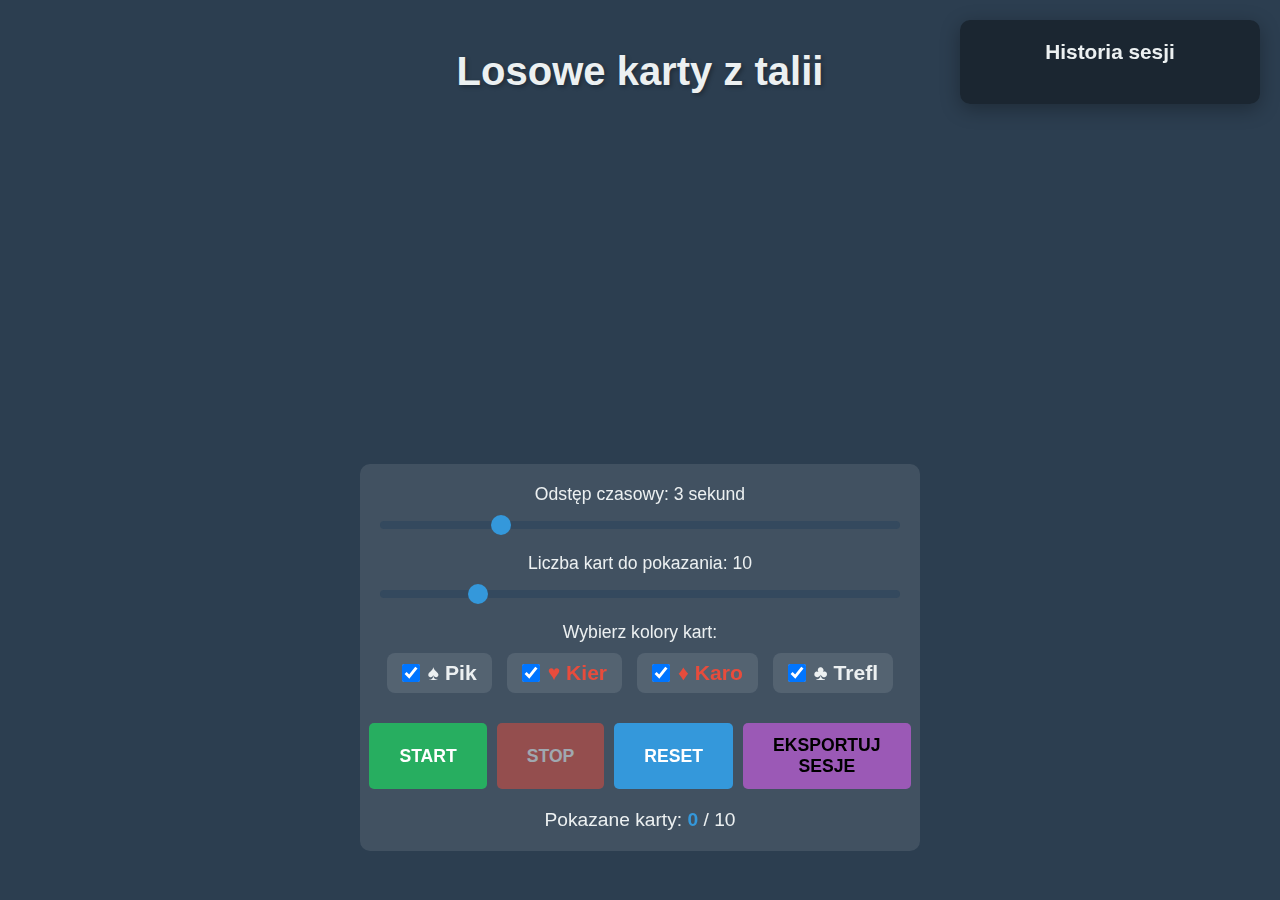
<file: index.html>
<!DOCTYPE html>
<html lang="pl">
<head>
    <meta charset="UTF-8">
    <meta name="viewport" content="width=device-width, initial-scale=1.0">
    <title>Losowe karty</title>
    <link rel="stylesheet" href="style.css">
</head>
<body>
    <div class="container">
        <h1>Losowe karty z talii</h1>
        
        <div class="card-container">
            <div id="card" class="card hidden">
                <div class="card-inner">
                    <span id="card-value"></span>
                    <span id="card-suit"></span>
                </div>
            </div>
        </div>
        
        <div class="controls">
            <div class="control-group">
                <label for="interval">Odstęp czasowy: <span id="interval-value">3</span> sekund</label>
                <input type="range" id="interval" min="1" max="10" value="3" step="0.5">
            </div>
            
            <div class="control-group">
                <label for="cards-count">Liczba kart do pokazania: <span id="cards-count-value">10</span></label>
                <input type="range" id="cards-count" min="1" max="52" value="10">
            </div>
            
            <div class="control-group suits-selection">
                <label>Wybierz kolory kart:</label>
                <div class="suits-checkboxes">
                    <label class="suit-checkbox">
                        <input type="checkbox" id="spades" value="♠" checked>
                        <span class="suit-label black">♠ Pik</span>
                    </label>
                    <label class="suit-checkbox">
                        <input type="checkbox" id="hearts" value="♥" checked>
                        <span class="suit-label red">♥ Kier</span>
                    </label>
                    <label class="suit-checkbox">
                        <input type="checkbox" id="diamonds" value="♦" checked>
                        <span class="suit-label red">♦ Karo</span>
                    </label>
                    <label class="suit-checkbox">
                        <input type="checkbox" id="clubs" value="♣" checked>
                        <span class="suit-label black">♣ Trefl</span>
                    </label>
                </div>
            </div>
            
            <div class="button-group">
                <button id="start-btn">Start</button>
                <button id="stop-btn" disabled>Stop</button>
                <button id="reset-btn">Reset</button>
                <button id="export-sessions-btn">Eksportuj sesje</button>
            </div>
            
            <div class="info">
                <p>Pokazane karty: <span id="cards-shown">0</span> / <span id="cards-total">10</span></p>
            </div>
            
            <button id="show-history-btn" class="show-history-btn hidden">Pokaż kolejność</button>
        </div>
    </div>
    
    <div id="sessions-panel" class="sessions-panel">
        <h2>Historia sesji</h2>
        <div id="sessions-list" class="sessions-list">
            <!-- Sessions will be dynamically added here -->
        </div>
    </div>
    
    <div id="history-modal" class="modal hidden">
        <div class="modal-content">
            <span class="close">&times;</span>
            <h2>Sprawdź swoją pamięć</h2>
            
            <div class="carousel-container">
                <div class="carousel-track">
                    <div class="carousel-card previous" id="previous-card">
                        <div class="card-inner">
                            <span class="card-value"></span>
                            <span class="card-suit"></span>
                        </div>
                    </div>
                    
                    <div class="carousel-card current" id="current-card">
                        <div class="card-inner">
                            <span class="card-value"></span>
                            <span class="card-suit"></span>
                        </div>
                    </div>
                    
                    <div class="carousel-card next" id="next-card">
                        <div class="card-inner">
                            <span class="question-mark">?</span>
                        </div>
                    </div>
                </div>
            </div>
            
            <div class="carousel-controls">
                <button id="prev-btn" class="nav-btn" disabled>← Poprzednia</button>
                <span class="card-counter">Karta <span id="current-position">1</span> z <span id="total-cards">0</span></span>
                <button id="next-btn" class="nav-btn">Następna →</button>
            </div>
        </div>
    </div>
    
    <div id="export-modal" class="modal hidden">
        <div class="modal-content">
            <span class="close export-close">&times;</span>
            <h2>Eksportuj sesje</h2>
            <p class="export-info">Wybierz ilość ostatnich sesji do eksportu:</p>
            
            <div class="export-options">
                <button class="export-option-btn" onclick="exportSessions(5)">Ostatnie 5 sesji</button>
                <button class="export-option-btn" onclick="exportSessions(10)">Ostatnie 10 sesji</button>
                <button class="export-option-btn" onclick="exportSessions(15)">Ostatnie 15 sesji</button>
                <button class="export-option-btn" onclick="exportSessions(20)">Ostatnie 20 sesji</button>
            </div>
        </div>
    </div>
    
    <script src="script.js"></script>
</body>
</html>
</file>
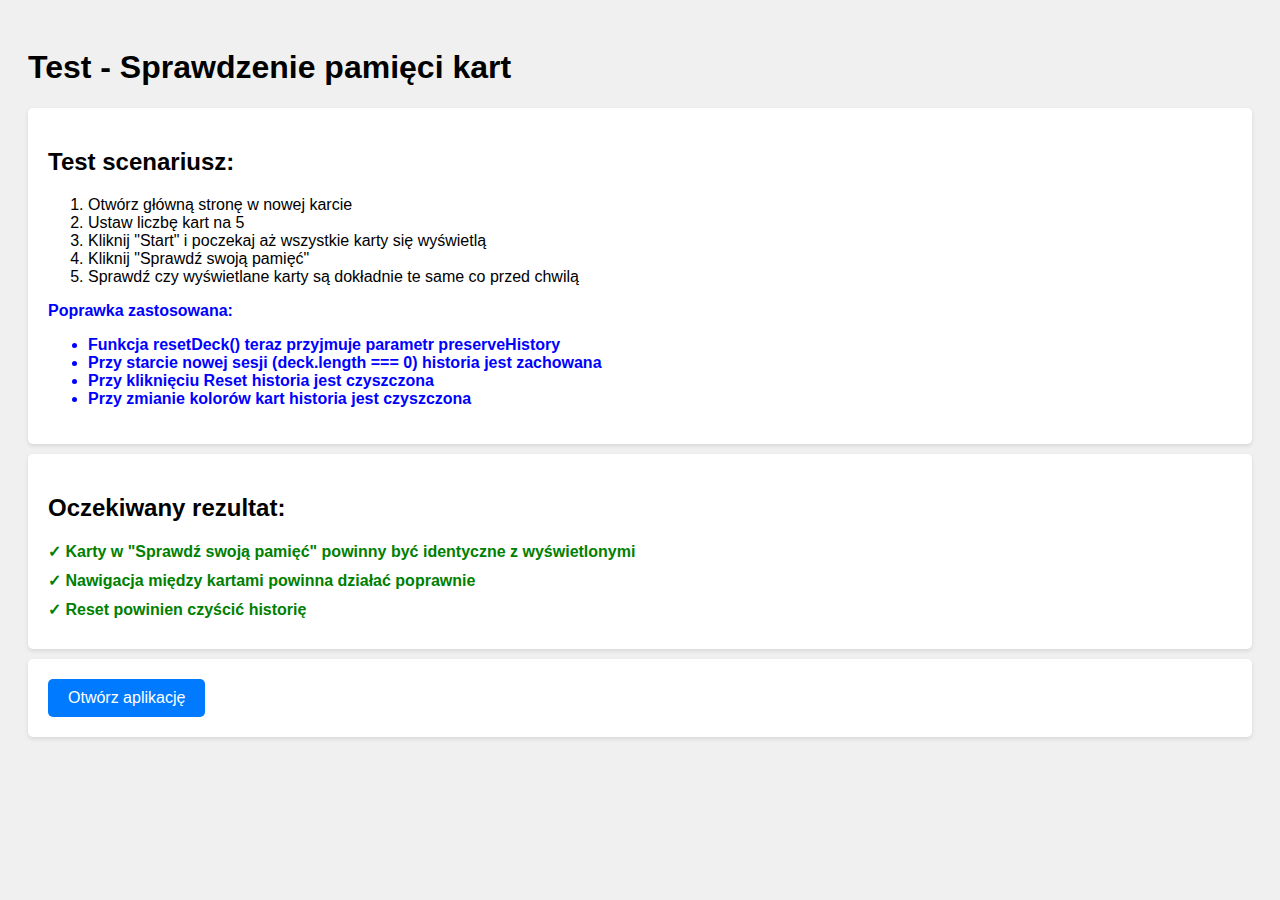
<file: test.html>
<!DOCTYPE html>
<html lang="pl">
<head>
    <meta charset="UTF-8">
    <meta name="viewport" content="width=device-width, initial-scale=1.0">
    <title>Test - Losowe karty</title>
    <style>
        body {
            font-family: Arial, sans-serif;
            padding: 20px;
            background-color: #f0f0f0;
        }
        .test-section {
            background: white;
            padding: 20px;
            margin: 10px 0;
            border-radius: 5px;
            box-shadow: 0 2px 4px rgba(0,0,0,0.1);
        }
        .status {
            font-weight: bold;
            margin: 10px 0;
        }
        .success { color: green; }
        .fail { color: red; }
        .info { color: blue; }
    </style>
</head>
<body>
    <h1>Test - Sprawdzenie pamięci kart</h1>
    
    <div class="test-section">
        <h2>Test scenariusz:</h2>
        <ol>
            <li>Otwórz główną stronę w nowej karcie</li>
            <li>Ustaw liczbę kart na 5</li>
            <li>Kliknij "Start" i poczekaj aż wszystkie karty się wyświetlą</li>
            <li>Kliknij "Sprawdź swoją pamięć"</li>
            <li>Sprawdź czy wyświetlane karty są dokładnie te same co przed chwilą</li>
        </ol>
        
        <div class="status info">
            <p>Poprawka zastosowana:</p>
            <ul>
                <li>Funkcja resetDeck() teraz przyjmuje parametr preserveHistory</li>
                <li>Przy starcie nowej sesji (deck.length === 0) historia jest zachowana</li>
                <li>Przy kliknięciu Reset historia jest czyszczona</li>
                <li>Przy zmianie kolorów kart historia jest czyszczona</li>
            </ul>
        </div>
    </div>
    
    <div class="test-section">
        <h2>Oczekiwany rezultat:</h2>
        <p class="status success">✓ Karty w "Sprawdź swoją pamięć" powinny być identyczne z wyświetlonymi</p>
        <p class="status success">✓ Nawigacja między kartami powinna działać poprawnie</p>
        <p class="status success">✓ Reset powinien czyścić historię</p>
    </div>
    
    <div class="test-section">
        <a href="index.html" target="_blank" style="display: inline-block; padding: 10px 20px; background: #007bff; color: white; text-decoration: none; border-radius: 5px;">Otwórz aplikację</a>
    </div>
</body>
</html>
</file>
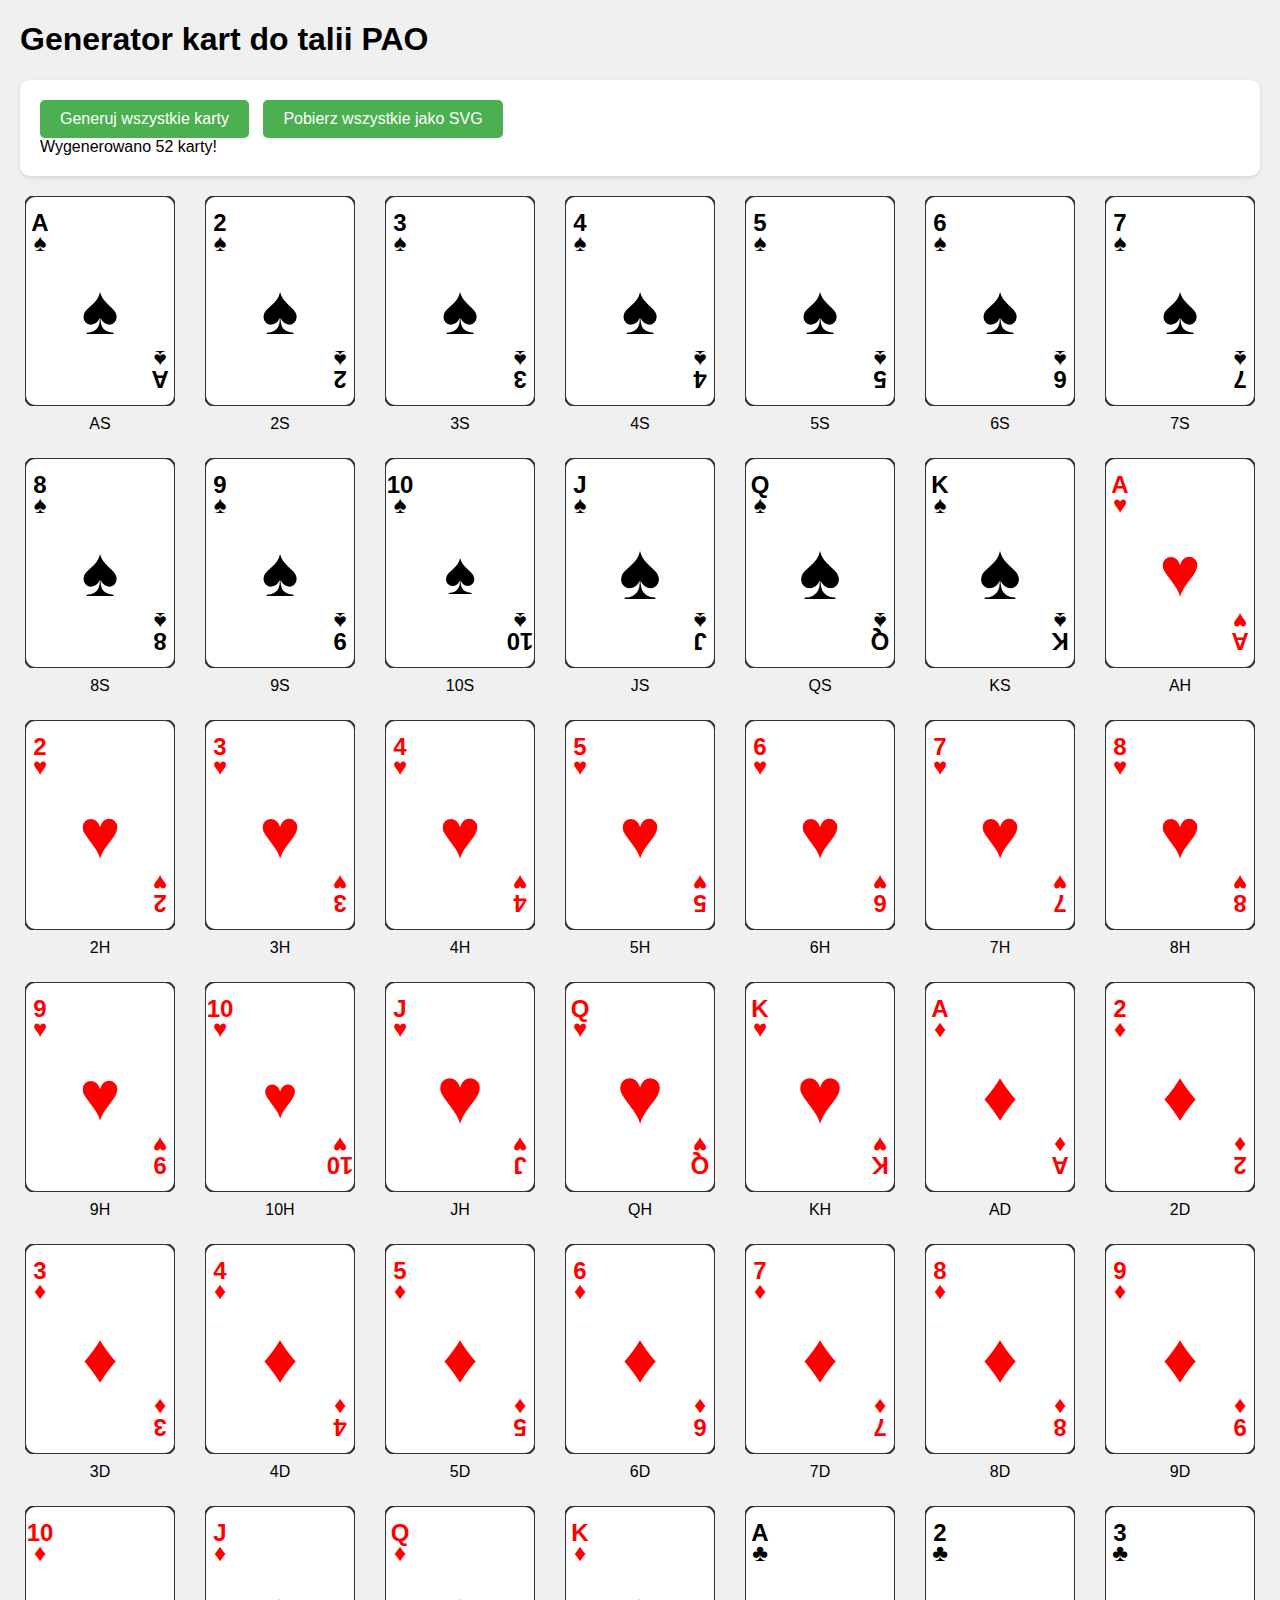
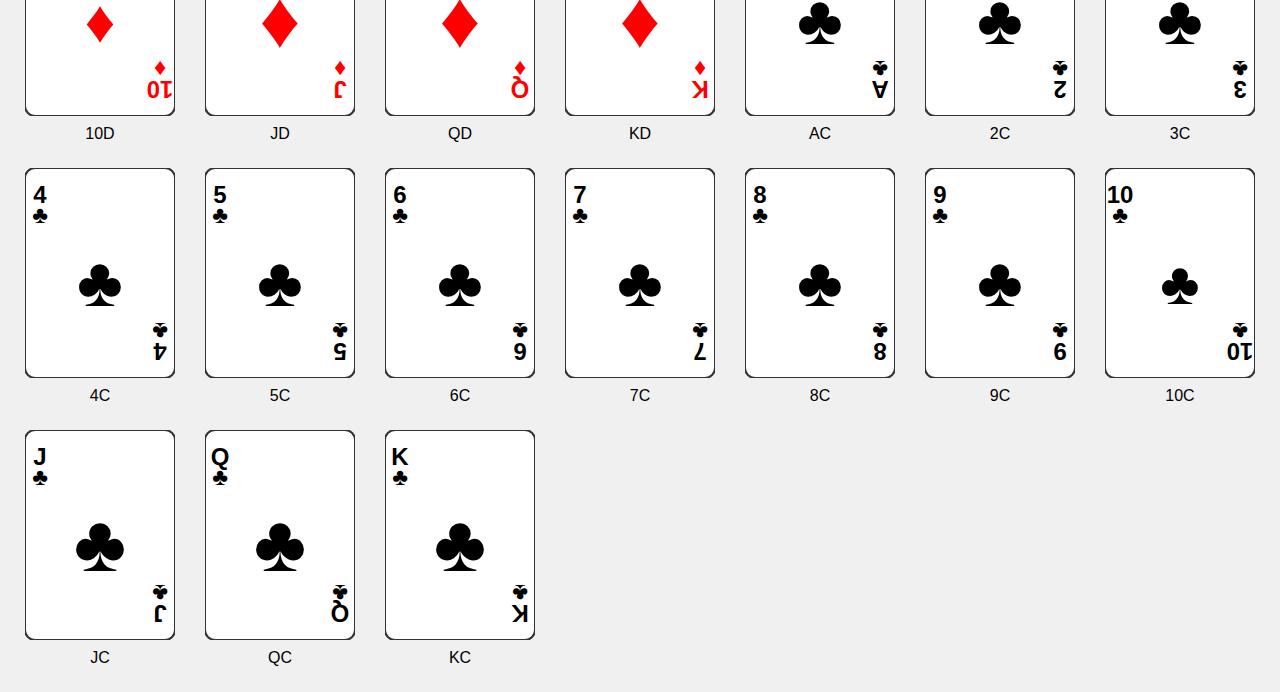
<file: anki-pao/generate-cards.html>
<!DOCTYPE html>
<html lang="pl">
<head>
    <meta charset="UTF-8">
    <meta name="viewport" content="width=device-width, initial-scale=1.0">
    <title>Generator kart do talii</title>
    <style>
        body {
            font-family: Arial, sans-serif;
            margin: 20px;
            background-color: #f0f0f0;
        }
        
        .controls {
            margin-bottom: 20px;
            padding: 20px;
            background: white;
            border-radius: 10px;
            box-shadow: 0 2px 5px rgba(0,0,0,0.1);
        }
        
        button {
            padding: 10px 20px;
            margin-right: 10px;
            background-color: #4CAF50;
            color: white;
            border: none;
            border-radius: 5px;
            cursor: pointer;
            font-size: 16px;
        }
        
        button:hover {
            background-color: #45a049;
        }
        
        .cards-container {
            display: grid;
            grid-template-columns: repeat(auto-fill, minmax(150px, 1fr));
            gap: 20px;
            margin-top: 20px;
        }
        
        .card-wrapper {
            text-align: center;
        }
        
        .card-svg {
            width: 150px;
            height: 210px;
            border-radius: 10px;
            box-shadow: 0 4px 8px rgba(0,0,0,0.2);
            cursor: pointer;
            transition: transform 0.2s;
        }
        
        .card-svg:hover {
            transform: scale(1.05);
        }
        
        .hidden {
            display: none;
        }
        
        #downloadLinks {
            margin-top: 20px;
            padding: 20px;
            background: white;
            border-radius: 10px;
            box-shadow: 0 2px 5px rgba(0,0,0,0.1);
            max-height: 400px;
            overflow-y: auto;
        }
        
        .download-link {
            display: block;
            margin: 5px 0;
            color: #2196F3;
            text-decoration: none;
        }
        
        .download-link:hover {
            text-decoration: underline;
        }
    </style>
</head>
<body>
    <h1>Generator kart do talii PAO</h1>
    
    <div class="controls">
        <button onclick="generateAllCards()">Generuj wszystkie karty</button>
        <button onclick="downloadAllCards()">Pobierz wszystkie jako SVG</button>
        <div id="status"></div>
    </div>
    
    <div id="cardsContainer" class="cards-container"></div>
    <div id="downloadLinks" class="hidden"></div>
    
    <script>
        const suits = {
            'S': { symbol: '♠', color: 'black', name: 'spades' },
            'H': { symbol: '♥', color: 'red', name: 'hearts' },
            'D': { symbol: '♦', color: 'red', name: 'diamonds' },
            'C': { symbol: '♣', color: 'black', name: 'clubs' }
        };
        
        const values = ['A', '2', '3', '4', '5', '6', '7', '8', '9', '10', 'J', 'Q', 'K'];
        
        function createCardSVG(value, suitCode) {
            const suit = suits[suitCode];
            const color = suit.color;
            const symbol = suit.symbol;
            
            // Dostosowanie rozmiaru symbolu dla figur
            const isCourtCard = ['J', 'Q', 'K'].includes(value);
            const centerFontSize = isCourtCard ? 80 : (value === '10' ? 60 : 70);
            
            const svg = `
                <svg width="150" height="210" viewBox="0 0 150 210" xmlns="http://www.w3.org/2000/svg">
                    <!-- Tło karty -->
                    <rect width="150" height="210" rx="10" fill="white" stroke="#333" stroke-width="2"/>
                    
                    <!-- Górny lewy róg -->
                    <text x="15" y="35" font-family="Arial, sans-serif" font-size="24" font-weight="bold" 
                          fill="${color}" text-anchor="middle">${value}</text>
                    <text x="15" y="55" font-family="Arial, sans-serif" font-size="24" 
                          fill="${color}" text-anchor="middle">${symbol}</text>
                    
                    <!-- Dolny prawy róg (obrócony) -->
                    <g transform="rotate(180 135 175)">
                        <text x="135" y="175" font-family="Arial, sans-serif" font-size="24" font-weight="bold" 
                              fill="${color}" text-anchor="middle">${value}</text>
                        <text x="135" y="195" font-family="Arial, sans-serif" font-size="24" 
                              fill="${color}" text-anchor="middle">${symbol}</text>
                    </g>
                    
                    <!-- Centralny symbol -->
                    <text x="75" y="120" font-family="Arial, sans-serif" font-size="${centerFontSize}" 
                          fill="${color}" text-anchor="middle" dominant-baseline="middle">${symbol}</text>
                </svg>
            `;
            
            return svg.trim();
        }
        
        function generateAllCards() {
            const container = document.getElementById('cardsContainer');
            container.innerHTML = '';
            
            for (const suitCode of Object.keys(suits)) {
                for (const value of values) {
                    const cardWrapper = document.createElement('div');
                    cardWrapper.className = 'card-wrapper';
                    
                    const svgString = createCardSVG(value, suitCode);
                    cardWrapper.innerHTML = svgString;
                    
                    const label = document.createElement('p');
                    label.textContent = `${value}${suitCode}`;
                    label.style.margin = '5px 0';
                    cardWrapper.appendChild(label);
                    
                    container.appendChild(cardWrapper);
                }
            }
            
            document.getElementById('status').textContent = 'Wygenerowano 52 karty!';
        }
        
        function downloadAllCards() {
            const downloadLinks = document.getElementById('downloadLinks');
            downloadLinks.innerHTML = '<h3>Linki do pobrania:</h3>';
            downloadLinks.classList.remove('hidden');
            
            for (const suitCode of Object.keys(suits)) {
                for (const value of values) {
                    const svgString = createCardSVG(value, suitCode);
                    const blob = new Blob([svgString], { type: 'image/svg+xml' });
                    const url = URL.createObjectURL(blob);
                    
                    const link = document.createElement('a');
                    link.href = url;
                    link.download = `${value}${suitCode}.svg`;
                    link.textContent = `${value}${suitCode}.svg`;
                    link.className = 'download-link';
                    
                    downloadLinks.appendChild(link);
                }
            }
            
            // Automatycznie generuj karty dla użytkownika
            generateAndSaveCards();
        }
        
        async function generateAndSaveCards() {
            // Ta funkcja tworzy obiekt z wszystkimi kartami
            const cards = {};
            
            for (const suitCode of Object.keys(suits)) {
                for (const value of values) {
                    const cardId = `${value}${suitCode}`;
                    cards[cardId] = createCardSVG(value, suitCode);
                }
            }
            
            // Zapisz do konsoli dla łatwego skopiowania
            console.log('Wszystkie karty SVG:', cards);
            
            // Utwórz pojedynczy plik ze wszystkimi kartami
            const allCardsScript = `// Wszystkie karty SVG dla Anki PAO
const cardSVGs = ${JSON.stringify(cards, null, 2)};

// Funkcja pomocnicza do pobrania SVG karty
function getCardSVG(cardId) {
    return cardSVGs[cardId] || '';
}`;
            
            const blob = new Blob([allCardsScript], { type: 'text/javascript' });
            const url = URL.createObjectURL(blob);
            
            const link = document.createElement('a');
            link.href = url;
            link.download = 'all-cards-svg.js';
            link.textContent = 'Pobierz wszystkie karty jako jeden plik JS';
            link.style.display = 'block';
            link.style.marginTop = '20px';
            link.style.fontWeight = 'bold';
            
            document.getElementById('downloadLinks').prepend(link);
        }
        
        // Generuj karty przy załadowaniu strony
        window.onload = generateAllCards;
    </script>
</body>
</html>
</file>
<file: style.css>
* {
    margin: 0;
    padding: 0;
    box-sizing: border-box;
}

body {
    font-family: Arial, sans-serif;
    background-color: #2c3e50;
    color: #ecf0f1;
    min-height: 100vh;
    display: flex;
    justify-content: center;
    align-items: center;
    position: relative;
    margin: 0;
}

.container {
    text-align: center;
    padding: 20px;
    max-width: 600px;
    width: 100%;
}

h1 {
    margin-bottom: 30px;
    font-size: 2.5em;
    text-shadow: 2px 2px 4px rgba(0, 0, 0, 0.3);
}

.card-container {
    height: 300px;
    display: flex;
    justify-content: center;
    align-items: center;
    margin-bottom: 40px;
}

.card {
    width: 180px;
    height: 260px;
    background-color: white;
    border-radius: 10px;
    box-shadow: 0 10px 30px rgba(0, 0, 0, 0.5);
    display: flex;
    justify-content: center;
    align-items: center;
    position: relative;
    transition: all 0.5s ease;
    transform-style: preserve-3d;
}

.card.hidden {
    opacity: 0;
    transform: scale(0.8) rotateY(180deg);
}

.card.show {
    opacity: 1;
    transform: scale(1) rotateY(0deg);
}

.card-inner {
    font-size: 4em;
    font-weight: bold;
    display: flex;
    flex-direction: column;
    align-items: center;
    gap: 10px;
}

.card-inner .red {
    color: #e74c3c;
}

.card-inner .black {
    color: #2c3e50;
}

.controls {
    background-color: rgba(255, 255, 255, 0.1);
    padding: 20px;
    border-radius: 10px;
    backdrop-filter: blur(10px);
}

.control-group {
    margin-bottom: 20px;
}

label {
    display: block;
    margin-bottom: 10px;
    font-size: 1.1em;
}

input[type="range"] {
    width: 100%;
    height: 8px;
    border-radius: 5px;
    background: #34495e;
    outline: none;
    -webkit-appearance: none;
}

input[type="range"]::-webkit-slider-thumb {
    -webkit-appearance: none;
    appearance: none;
    width: 20px;
    height: 20px;
    border-radius: 50%;
    background: #3498db;
    cursor: pointer;
}

input[type="range"]::-moz-range-thumb {
    width: 20px;
    height: 20px;
    border-radius: 50%;
    background: #3498db;
    cursor: pointer;
}

.button-group {
    display: flex;
    gap: 10px;
    justify-content: center;
    margin-bottom: 20px;
}

button {
    padding: 12px 30px;
    font-size: 1.1em;
    font-weight: bold;
    border: none;
    border-radius: 5px;
    cursor: pointer;
    transition: all 0.3s ease;
    text-transform: uppercase;
}

#start-btn {
    background-color: #27ae60;
    color: white;
}

#start-btn:hover:not(:disabled) {
    background-color: #229954;
    transform: translateY(-2px);
}

#stop-btn {
    background-color: #e74c3c;
    color: white;
}

#stop-btn:hover:not(:disabled) {
    background-color: #c0392b;
    transform: translateY(-2px);
}

#reset-btn {
    background-color: #3498db;
    color: white;
}

#reset-btn:hover {
    background-color: #2980b9;
    transform: translateY(-2px);
}

button:disabled {
    opacity: 0.5;
    cursor: not-allowed;
}

.info {
    font-size: 1.2em;
}

#cards-shown {
    font-weight: bold;
    color: #3498db;
}

.suits-selection {
    margin-bottom: 20px;
}

.suits-checkboxes {
    display: flex;
    justify-content: center;
    gap: 15px;
    margin-top: 10px;
    flex-wrap: wrap;
}

.suit-checkbox {
    display: flex;
    align-items: center;
    cursor: pointer;
    background-color: rgba(255, 255, 255, 0.1);
    padding: 8px 15px;
    border-radius: 8px;
    transition: all 0.3s ease;
}

.suit-checkbox:hover {
    background-color: rgba(255, 255, 255, 0.2);
    transform: translateY(-2px);
}

.suit-checkbox input[type="checkbox"] {
    width: 18px;
    height: 18px;
    margin-right: 8px;
    cursor: pointer;
}

.suit-label {
    font-size: 1.2em;
    font-weight: bold;
}

.suit-label.red {
    color: #e74c3c;
}

.suit-label.black {
    color: #ecf0f1;
}

.show-history-btn {
    width: 100%;
    padding: 20px;
    font-size: 1.3em;
    background-color: #9b59b6;
    color: white;
    margin-top: 20px;
}

.show-history-btn:hover {
    background-color: #8e44ad;
    transform: translateY(-2px);
}

.show-history-btn.hidden {
    display: none !important;
}

.modal {
    position: fixed;
    z-index: 1000;
    left: 0;
    top: 0;
    width: 100%;
    height: 100%;
    background-color: rgba(0, 0, 0, 0.8);
    display: flex;
    justify-content: center;
    align-items: center;
}

.modal.hidden {
    display: none;
}

.modal-content {
    background-color: #34495e;
    padding: 30px;
    border-radius: 10px;
    max-width: 90%;
    max-height: 80vh;
    overflow-y: auto;
    position: relative;
}

.modal-content h2 {
    color: #ecf0f1;
    margin-bottom: 20px;
}

.close {
    position: absolute;
    top: 10px;
    right: 20px;
    font-size: 30px;
    color: #ecf0f1;
    cursor: pointer;
    transition: color 0.3s ease;
}

.close:hover {
    color: #e74c3c;
}

.carousel-container {
    width: 100%;
    height: 300px;
    display: flex;
    justify-content: center;
    align-items: center;
    margin: 30px 0;
    position: relative;
    overflow: hidden;
}

.carousel-track {
    display: flex;
    gap: 30px;
    transition: transform 0.5s ease;
    align-items: center;
}

.carousel-card {
    width: 120px;
    height: 170px;
    background-color: white;
    border-radius: 10px;
    box-shadow: 0 5px 15px rgba(0, 0, 0, 0.3);
    display: flex;
    justify-content: center;
    align-items: center;
    transition: all 0.5s ease;
    position: relative;
}

.carousel-card.previous {
    opacity: 0.5;
    transform: scale(0.8) translateX(-20px);
}

.carousel-card.current {
    transform: scale(1.2);
    z-index: 2;
}

.carousel-card.next {
    opacity: 0.8;
    transform: scale(0.8) translateX(20px);
}

.carousel-card .card-inner {
    font-size: 2.5em;
    font-weight: bold;
    display: flex;
    flex-direction: column;
    align-items: center;
    gap: 5px;
}

.carousel-card .red {
    color: #e74c3c;
}

.carousel-card .black {
    color: #2c3e50;
}

.question-mark {
    font-size: 3em;
    color: #95a5a6;
}

.carousel-controls {
    display: flex;
    justify-content: space-between;
    align-items: center;
    margin-top: 30px;
    gap: 20px;
}

.nav-btn {
    padding: 10px 20px;
    font-size: 1em;
    background-color: #3498db;
    color: white;
    border: none;
    border-radius: 5px;
    cursor: pointer;
    transition: all 0.3s ease;
}

.nav-btn:hover:not(:disabled) {
    background-color: #2980b9;
    transform: translateY(-2px);
}

.nav-btn:disabled {
    opacity: 0.5;
    cursor: not-allowed;
    background-color: #7f8c8d;
}

.card-counter {
    font-size: 1.1em;
    font-weight: bold;
    color: #ecf0f1;
}

/* Export modal styles */
#export-sessions-btn {
    background-color: #9b59b6;
}

#export-sessions-btn:hover {
    background-color: #8e44ad;
}

.export-info {
    text-align: center;
    color: #bdc3c7;
    margin-bottom: 30px;
    font-size: 1.1em;
}

.export-options {
    display: grid;
    grid-template-columns: 1fr 1fr;
    gap: 15px;
    max-width: 400px;
    margin: 0 auto;
}

.export-option-btn {
    padding: 15px 20px;
    font-size: 1em;
    background-color: #3498db;
    color: white;
    border: none;
    border-radius: 5px;
    cursor: pointer;
    transition: all 0.3s ease;
}

.export-option-btn:hover {
    background-color: #2980b9;
    transform: translateY(-2px);
}

.sessions-panel {
    position: fixed;
    right: 20px;
    top: 20px;
    width: 300px;
    max-height: calc(100vh - 40px);
    background-color: rgba(26, 37, 47, 0.95);
    border-radius: 10px;
    padding: 20px;
    box-shadow: 0 5px 20px rgba(0, 0, 0, 0.3);
    overflow-y: auto;
    backdrop-filter: blur(10px);
}

.sessions-panel h2 {
    color: #ecf0f1;
    margin-bottom: 20px;
    font-size: 1.3em;
    text-align: center;
}

.sessions-list {
    display: flex;
    flex-direction: column;
    gap: 10px;
}

.session-item {
    background-color: rgba(255, 255, 255, 0.1);
    padding: 12px;
    border-radius: 8px;
    transition: all 0.3s ease;
    border: 2px solid transparent;
}

.session-item:hover {
    background-color: rgba(255, 255, 255, 0.15);
}

.session-item.completed {
    border-color: #27ae60;
    background-color: rgba(39, 174, 96, 0.15);
}

.session-date {
    font-size: 0.85em;
    color: #bdc3c7;
    margin-bottom: 5px;
}

.session-info {
    display: flex;
    justify-content: space-between;
    align-items: center;
    margin-bottom: 8px;
}

.session-cards {
    font-size: 0.8em;
    color: #95a5a6;
}

.session-interval {
    font-size: 0.8em;
    color: #95a5a6;
}

.session-completion {
    display: flex;
    align-items: center;
    gap: 8px;
}

.completion-checkbox {
    width: 18px;
    height: 18px;
    cursor: pointer;
}

.completion-label {
    font-size: 0.85em;
    color: #ecf0f1;
    cursor: pointer;
}

@media (max-width: 900px) {
    .sessions-panel {
        position: static;
        width: 100%;
        max-width: 600px;
        margin: 20px auto 0;
        max-height: 300px;
    }
    
    body {
        flex-direction: column;
        justify-content: flex-start;
        padding-top: 20px;
    }
}

@media (max-width: 600px) {
    h1 {
        font-size: 2em;
    }
    
    .card {
        width: 140px;
        height: 200px;
    }
    
    .card-inner {
        font-size: 3em;
    }
    
    button {
        padding: 10px 20px;
        font-size: 1em;
    }
    
    .carousel-card {
        width: 80px;
        height: 115px;
    }
    
    .carousel-card .card-inner {
        font-size: 1.8em;
    }
    
    .carousel-controls {
        flex-direction: column;
        gap: 15px;
    }
    
    .nav-btn {
        width: 100%;
    }
    
    .export-options {
        grid-template-columns: 1fr;
    }
}

/* Focus Mode Styles */
.focus-mode-control {
    margin-top: 20px;
    padding-top: 20px;
    border-top: 1px solid #34495e;
}

.focus-mode-label {
    display: flex;
    align-items: center;
    justify-content: center;
    gap: 10px;
    cursor: pointer;
    font-size: 16px;
}

.focus-mode-label input[type="checkbox"] {
    width: 20px;
    height: 20px;
    cursor: pointer;
}

/* Focus mode active styles */
body.focus-mode {
    background-color: #6b6b6b;
    transition: background-color 0.5s ease;
    -webkit-font-smoothing: antialiased;
    -moz-osx-font-smoothing: grayscale;
}

body.focus-mode .container {
    height: 100vh;
    padding: 0;
    max-width: 100%;
    display: flex;
    flex-direction: column;
    justify-content: center;
}

body.focus-mode h1 {
    display: none;
}

/* In focus mode, show only essential controls before session starts */
body.focus-mode .controls {
    display: flex;
    flex-direction: column;
    gap: 20px;
    position: fixed;
    top: 50%;
    left: 50%;
    transform: translate(-50%, -50%);
    background-color: rgba(0, 0, 0, 0.85);
    padding: 40px;
    border-radius: 15px;
    border: 1px solid rgba(255, 255, 255, 0.1);
    box-shadow: 0 8px 32px rgba(0, 0, 0, 0.5);
    min-width: 400px;
    max-width: 90vw;
}

/* Hide non-essential controls in focus mode */
body.focus-mode .focus-mode-control,
body.focus-mode .info {
    display: none;
}

/* Always hide show-history-btn in focus mode by default */
body.focus-mode .show-history-btn {
    display: none !important;
}

/* Hide all controls during active session in focus mode */
body.focus-mode.session-active .controls {
    display: none;
}

/* Style control elements in focus mode */
body.focus-mode .control-group {
    margin-bottom: 15px;
}

body.focus-mode .control-group label {
    color: #ffffff;
    font-size: 16px;
    margin-bottom: 5px;
    display: block;
}

body.focus-mode .suits-checkboxes {
    display: flex;
    flex-wrap: wrap;
    gap: 10px;
    justify-content: center;
}

body.focus-mode .suit-checkbox {
    margin: 0 !important;
}

body.focus-mode .suit-label {
    color: #ffffff !important;
    font-size: 14px;
}

body.focus-mode .button-group {
    display: flex;
    gap: 10px;
    justify-content: center;
}

body.focus-mode .button-group button {
    background-color: rgba(255, 255, 255, 0.2);
    color: #ffffff;
    border: 1px solid rgba(255, 255, 255, 0.3);
    padding: 12px 20px;
    font-size: 16px;
    border-radius: 8px;
    cursor: pointer;
    transition: background-color 0.3s ease;
}

body.focus-mode .button-group button:hover:not(:disabled) {
    background-color: rgba(255, 255, 255, 0.3);
}

body.focus-mode .button-group button:disabled {
    opacity: 0.5;
    cursor: not-allowed;
}

/* Responsive design for focus mode */
@media (max-width: 768px) {
    body.focus-mode .controls {
        min-width: 320px;
        padding: 30px 20px;
        gap: 15px;
    }
    
    body.focus-mode .suits-checkboxes {
        gap: 8px;
    }
    
    body.focus-mode .suit-label {
        font-size: 12px !important;
    }
    
    body.focus-mode .button-group button {
        padding: 10px 15px;
        font-size: 14px;
    }
}

body.focus-mode .card-container {
    margin-bottom: 0;
    flex: 1;
    height: auto;
}

/* Show info only during active session in focus mode */
body.focus-mode.session-active .info {
    display: block !important;
    position: fixed;
    top: 20px;
    left: 50%;
    transform: translateX(-50%);
    opacity: 0.7;
    background-color: rgba(0, 0, 0, 0.3);
    padding: 10px 20px;
    border-radius: 20px;
    font-size: 14px;
    color: #ffffff;
}

/* Show history button only when session is finished and button is not hidden */
body.focus-mode .show-history-btn.visible-after-session {
    display: block !important;
    visibility: visible !important;
    opacity: 1 !important;
    pointer-events: auto !important;
    position: fixed !important;
    bottom: 50px;
    left: 50% !important;
    transform: translateX(-50%);
    background-color: rgba(255, 255, 255, 0.2);
    color: #ffffff;
    border: 1px solid rgba(255, 255, 255, 0.3);
    font-size: 18px;
    padding: 15px 30px;
    border-radius: 10px;
    backdrop-filter: blur(10px);
    box-shadow: 0 4px 20px rgba(0, 0, 0, 0.3);
    z-index: 1000;
}

body.focus-mode .show-history-btn.visible-after-session:hover {
    background-color: rgba(255, 255, 255, 0.3);
}
</file>
